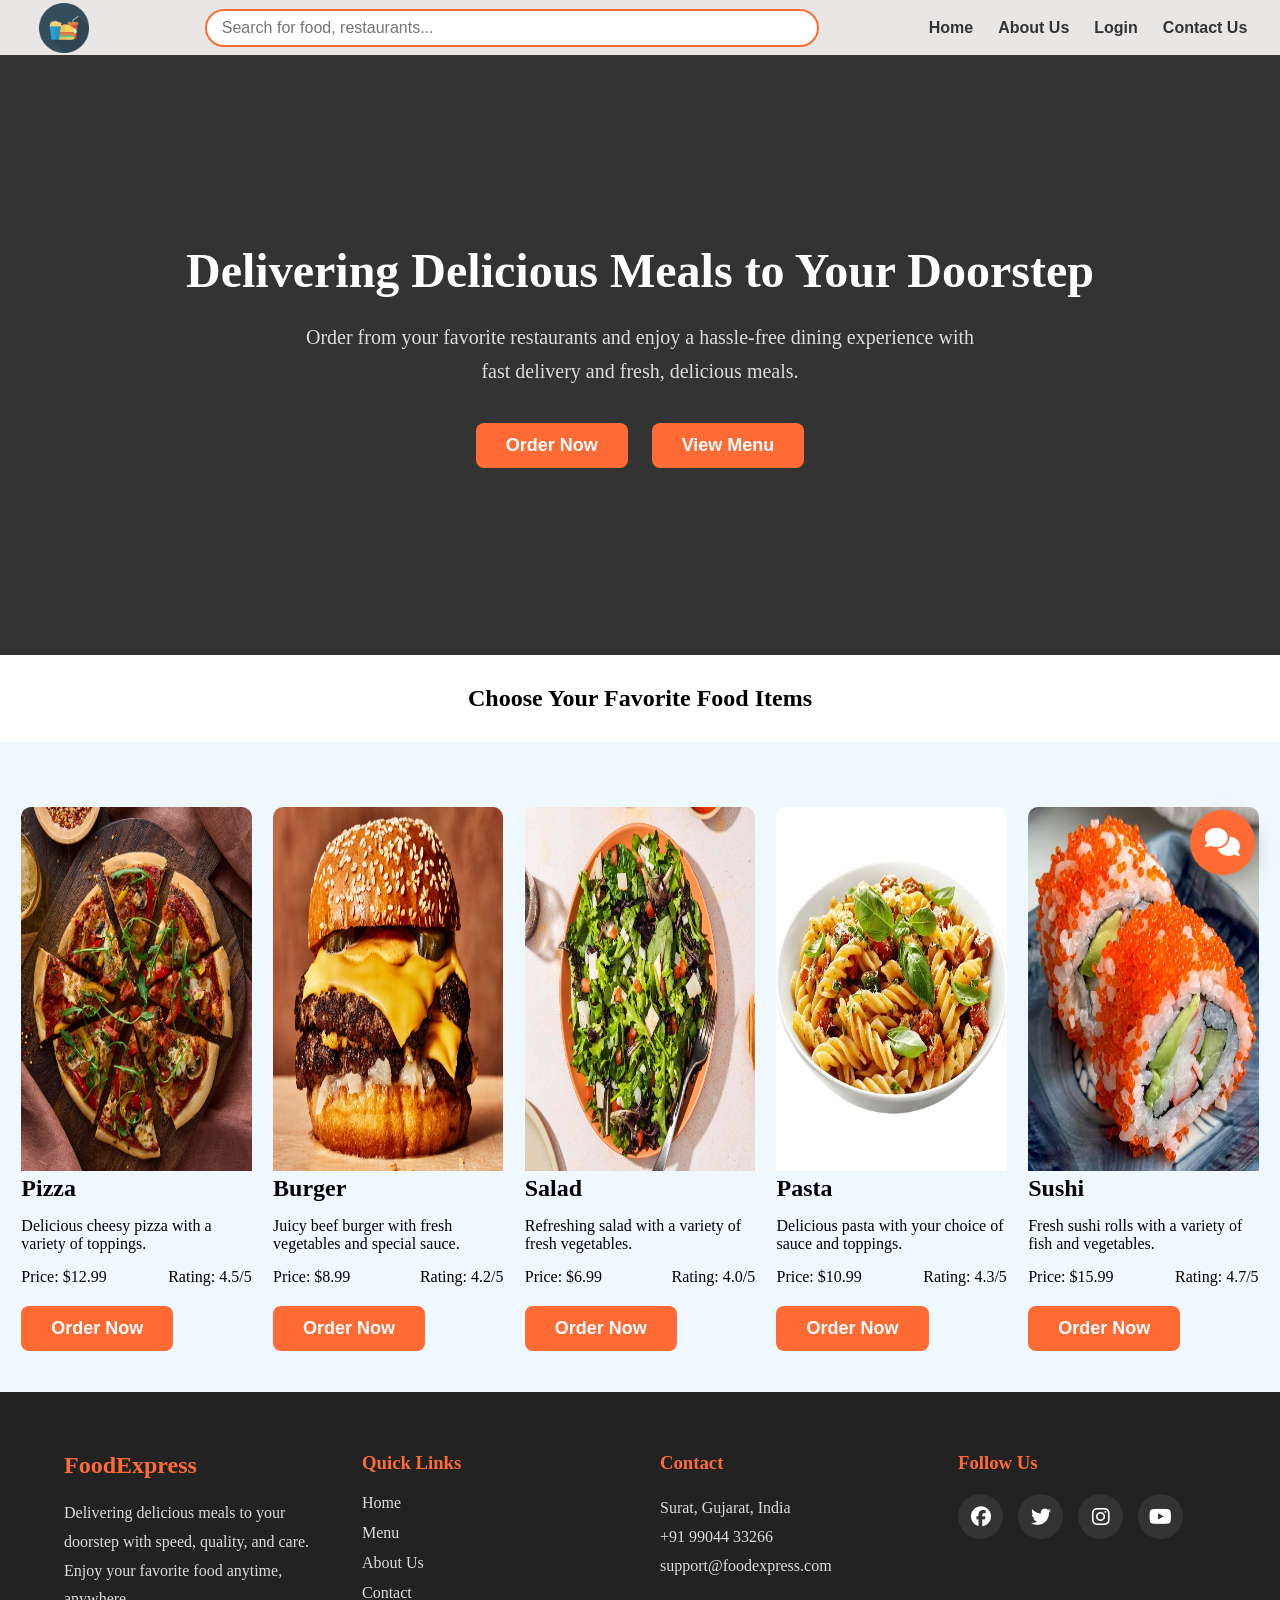
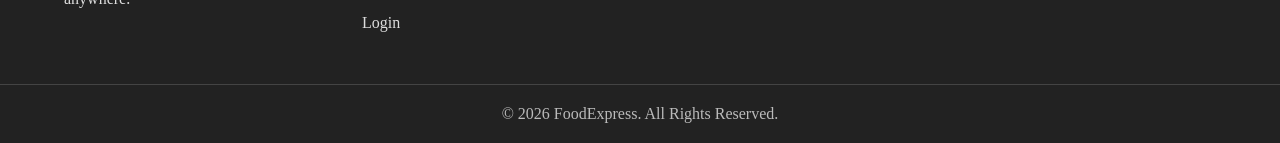
<file: index.html>
<!DOCTYPE html>
<html lang="en">

<head>
    <meta charset="UTF-8">
    <meta name="viewport" content="width=device-width, initial-scale=1.0">
    <title>Online Food delivery Application - Delivering Delicious Meals to Your Doorstep</title>
    <link rel="stylesheet" href="./style.css">
    <link rel="icon" href="./images/favicon.ico">

    <link rel="stylesheet" href="https://cdnjs.cloudflare.com/ajax/libs/font-awesome/6.6.0/css/all.min.css">
</head>

<body>
    <!-- Header Section -->
    <header class="headercnt">
        <div class="logocnt">
            <img src="./images/logo.png" alt="Food Delivery Logo" class="logo">
        </div>
        <div class="searchcnt">
            <input type="search" placeholder="Search for food, restaurants..." class="searchInput">
        </div>
        <ul class="linkcnt" type="none">
            <li class="navLink"><a href="index.html">Home</a></li>
            <li class="navLink"><a href="about.html">About Us</a></li>
            <li class="navLink"><a href="login.html">Login</a></li>
            <li class="navLink"><a href="contact.html">Contact Us</a></li>
        </ul>
    </header>
    <!-- banner section -->
    <div class="bannercnt">
        <p class="bannertext">Delivering Delicious Meals to Your Doorstep</p>

        <p class="bannertext2">
            Order from your favorite restaurants and enjoy a hassle-free dining
            experience with fast delivery and fresh, delicious meals.
        </p>

        <div class="btnGroup">
            <button class="bannerbtn">Order Now</button>
            <button class="bannerbtn">View Menu</button>
        </div>
    </div>
    <!-- products section -->
    <h2 class="menuhead">Choose Your Favorite Food Items</h2>
    <main class="menucnt">
        <div class="card">
            <img src="./images/pizaa1.png" alt="Pizza">
            <h2>Pizza</h2>
            <p class="product-line">Delicious cheesy pizza with a variety of toppings.</p>
            <div class="product-details">
                <span class="price">Price: $12.99</span>
                <span class="rating">Rating: 4.5/5</span>
            </div>
            <button class="orderbtn">Order Now</button>
        </div>
        <div class="card">
            <img src="./images/burger.jpg" alt="Burger">
            <h2>Burger</h2>
            <p class="product-line">Juicy beef burger with fresh vegetables and special sauce.</p>
            <div class="product-details">
                <span class="price">Price: $8.99</span>
                <span class="rating">Rating: 4.2/5</span>
            </div>
            <button class="orderbtn">Order Now</button>
        </div>
        <div class="card">
            <img src="./images/salad.jpg" alt="Salad">
            <h2>Salad</h2>
            <p class="product-line">Refreshing salad with a variety of fresh vegetables.</p>
            <div class="product-details">
                <span class="price">Price: $6.99</span>
                <span class="rating">Rating: 4.0/5</span>
            </div>
            <button class="orderbtn">Order Now</button>
        </div>
        <div class="card">
            <img src="./images/pasta.jpg" alt="Pasta">
            <h2>Pasta</h2>
            <p class="product-line">Delicious pasta with your choice of sauce and toppings.</p>
            <div class="product-details">
                <span class="price">Price: $10.99</span>
                <span class="rating">Rating: 4.3/5</span>
            </div>
            <button class="orderbtn">Order Now</button>
        </div>
        <div class="card">
            <img src="./images/sushi.jpg" alt="Sushi">
            <h2>Sushi</h2>
            <p class="product-line">Fresh sushi rolls with a variety of fish and vegetables.</p>
            <div class="product-details">
                <span class="price">Price: $15.99</span>
                <span class="rating">Rating: 4.7/5</span>
            </div>
            <button class="orderbtn">Order Now</button>
        </div>
    </main>
    <!-- footer section -->
    <footer class="footer">

        <div class="footer-container">

            <div class="footer-box">
                <h2>FoodExpress</h2>
                <p>
                    Delivering delicious meals to your doorstep with speed,
                    quality, and care. Enjoy your favorite food anytime,
                    anywhere.
                </p>
            </div>

            <div class="footer-box">
                <h3>Quick Links</h3>

                <ul>
                    <li><a href="index.html">Home</a></li>
                    <li><a href="menu.html">Menu</a></li>
                    <li><a href="about.html">About Us</a></li>
                    <li><a href="contact.html">Contact</a></li>
                    <li><a href="login.html">Login</a></li>
                </ul>
            </div>

            <div class="footer-box">
                <h3>Contact</h3>

                <p>Surat, Gujarat, India</p>
                <p>+91 99044 33266</p>
                <p>support@foodexpress.com</p>
            </div>

            <div class="footer-box">
                <h3>Follow Us</h3>

                <div class="social-icons">
                    <a href="#"><i class="fab fa-facebook"></i></a>
                    <a href="#"><i class="fab fa-twitter"></i></a>
                    <a href="#"><i class="fab fa-instagram"></i></a>
                    <a href="#"><i class="fab fa-youtube"></i></a>
                </div>
            </div>

        </div>

        <div class="footer-bottom">
            <p>© 2026 FoodExpress. All Rights Reserved.</p>
        </div>

    </footer>
    <!-- Chat Button -->

    <div class="chat_container">
        <button class="chat-btn">
            <i class="fas fa-comments"></i>
        </button>
    </div>

    <div class="popup">
        <p id="close">X</p>
        <form action="" class="loginform">
            <input type="text" placeholder="Enter a user name">
            <input type="password" placeholder="Enter a password">
            <button>Login</button>
        </form>
    </div>

    <script src="./main.js"></script>
</body>

</html>
</file>
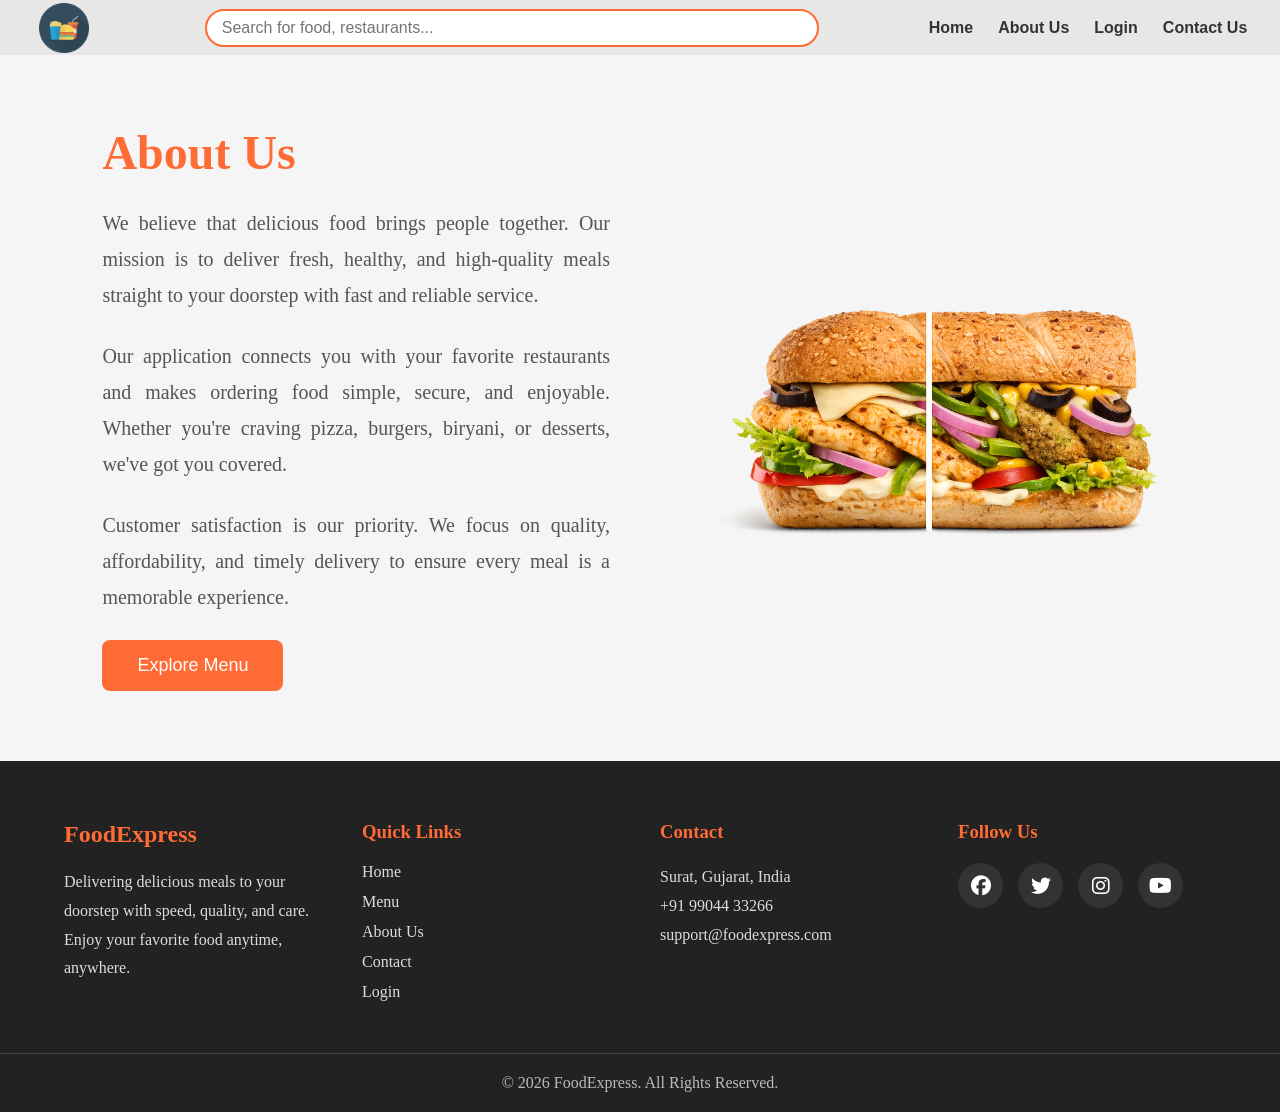
<file: about.html>
<!DOCTYPE html>
<html lang="en">

<head>
    <meta charset="UTF-8">
    <meta name="viewport" content="width=device-width, initial-scale=1.0">
    <title>About Us | Delicious Recipes</title>
    <link rel="stylesheet" href="./style.css">
    <link rel="stylesheet" href="https://cdnjs.cloudflare.com/ajax/libs/font-awesome/6.6.0/css/all.min.css">

</head>

<body>
    <!-- Header Section -->
    <header class="headercnt">
        <div class="logocnt">
            <img src="./images/logo.png" alt="Food Delivery Logo" class="logo">
        </div>
        <div class="searchcnt">
            <input type="search" placeholder="Search for food, restaurants..." class="searchInput">
        </div>
        <ul class="linkcnt" type="none">
            <li class="navLink"><a href="index.html">Home</a></li>
            <li class="navLink"><a href="about.html">About Us</a></li>
            <li class="navLink"><a href="login.html">Login</a></li>
            <li class="navLink"><a href="contact.html">Contact Us</a></li>
        </ul>
    </header>
    <!-- About Section -->
    <section class="about">
        <div class="about-content">
            <h1>About Us</h1>

            <p>
                We believe that delicious food brings people together. Our mission is
                to deliver fresh, healthy, and high-quality meals straight to your
                doorstep with fast and reliable service.
            </p>

            <p>
                Our application connects you with your favorite restaurants and makes
                ordering food simple, secure, and enjoyable. Whether you're craving
                pizza, burgers, biryani, or desserts, we've got you covered.
            </p>

            <p>
                Customer satisfaction is our priority. We focus on quality,
                affordability, and timely delivery to ensure every meal is a memorable
                experience.
            </p>

            <button class="about-btn">Explore Menu</button>
        </div>

        <div class="about-image">
            <img src="./images/about-food.png" alt="Food Image">
        </div>
    </section>
    <!-- footer section -->
    <footer class="footer">

        <div class="footer-container">

            <div class="footer-box">
                <h2>FoodExpress</h2>
                <p>
                    Delivering delicious meals to your doorstep with speed,
                    quality, and care. Enjoy your favorite food anytime,
                    anywhere.
                </p>
            </div>

            <div class="footer-box">
                <h3>Quick Links</h3>

                <ul>
                    <li><a href="index.html">Home</a></li>
                    <li><a href="menu.html">Menu</a></li>
                    <li><a href="about.html">About Us</a></li>
                    <li><a href="contact.html">Contact</a></li>
                    <li><a href="login.html">Login</a></li>
                </ul>
            </div>

            <div class="footer-box">
                <h3>Contact</h3>

                <p>Surat, Gujarat, India</p>
                <p>+91 99044 33266</p>
                <p>support@foodexpress.com</p>
            </div>

            <div class="footer-box">
                <h3>Follow Us</h3>

                <div class="social-icons">
                    <a href="#"><i class="fab fa-facebook"></i></a>
                    <a href="#"><i class="fab fa-twitter"></i></a>
                    <a href="#"><i class="fab fa-instagram"></i></a>
                    <a href="#"><i class="fab fa-youtube"></i></a>
                </div>
            </div>

        </div>

        <div class="footer-bottom">
            <p>© 2026 FoodExpress. All Rights Reserved.</p>
        </div>

    </footer>
</body>

</html>
</file>
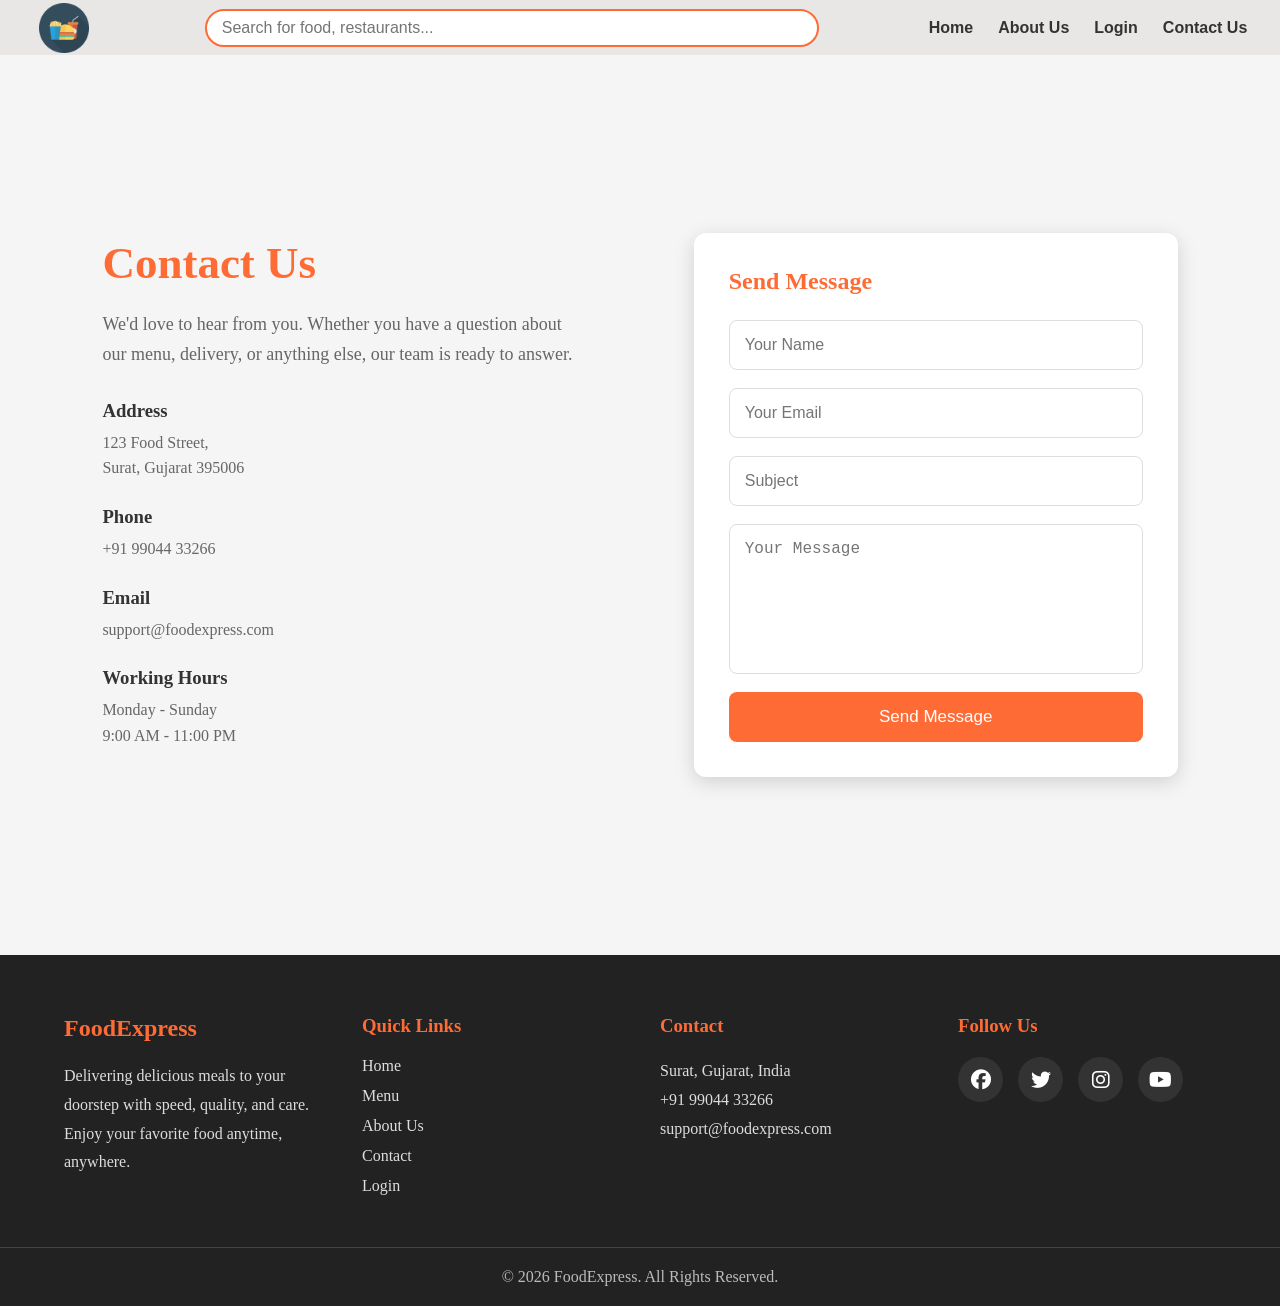
<file: contact.html>
<!DOCTYPE html>
<html lang="en">

<head>
    <meta charset="UTF-8">
    <meta name="viewport" content="width=device-width, initial-scale=1.0">
    <title>Contact Us | Delicious Recipes</title>
    <link rel="stylesheet" href="./style.css">
    <link rel="stylesheet" href="https://cdnjs.cloudflare.com/ajax/libs/font-awesome/6.6.0/css/all.min.css">
</head>

<body>
    <!-- Header Section -->
    <header class="headercnt">
        <div class="logocnt">
            <img src="./images/logo.png" alt="Food Delivery Logo" class="logo">
        </div>
        <div class="searchcnt">
            <input type="search" placeholder="Search for food, restaurants..." class="searchInput">
        </div>
        <ul class="linkcnt" type="none">
            <li class="navLink"><a href="index.html">Home</a></li>
            <li class="navLink"><a href="about.html">About Us</a></li>
            <li class="navLink"><a href="login.html">Login</a></li>
            <li class="navLink"><a href="contact.html">Contact Us</a></li>
        </ul>
    </header>
    <!-- Contact Section -->
    <section class="contact">

        <div class="contact-info">

            <h1>Contact Us</h1>

            <p class="contact-text">
                We'd love to hear from you. Whether you have a question about
                our menu, delivery, or anything else, our team is ready to answer.
            </p>

            <div class="info-box">
                <h3> Address</h3>
                <p>123 Food Street,<br>
                    Surat, Gujarat 395006</p>
            </div>

            <div class="info-box">
                <h3>Phone</h3>
                <p>+91 99044 33266</p>
            </div>

            <div class="info-box">
                <h3>Email</h3>
                <p>support@foodexpress.com</p>
            </div>

            <div class="info-box">
                <h3> Working Hours</h3>
                <p>Monday - Sunday<br>
                    9:00 AM - 11:00 PM</p>
            </div>

        </div>

        <div class="contact-form">

            <h2>Send Message</h2>

            <form>

                <input type="text" placeholder="Your Name">

                <input type="email" placeholder="Your Email">

                <input type="text" placeholder="Subject">

                <textarea placeholder="Your Message"></textarea>

                <button>Send Message</button>

            </form>

        </div>

    </section>
    <!-- footer section -->
    <footer class="footer">

        <div class="footer-container">

            <div class="footer-box">
                <h2>FoodExpress</h2>
                <p>
                    Delivering delicious meals to your doorstep with speed,
                    quality, and care. Enjoy your favorite food anytime,
                    anywhere.
                </p>
            </div>

            <div class="footer-box">
                <h3>Quick Links</h3>

                <ul>
                    <li><a href="index.html">Home</a></li>
                    <li><a href="menu.html">Menu</a></li>
                    <li><a href="about.html">About Us</a></li>
                    <li><a href="contact.html">Contact</a></li>
                    <li><a href="login.html">Login</a></li>
                </ul>
            </div>

            <div class="footer-box">
                <h3>Contact</h3>

                <p>Surat, Gujarat, India</p>
                <p>+91 99044 33266</p>
                <p>support@foodexpress.com</p>
            </div>

            <div class="footer-box">
                <h3>Follow Us</h3>

                <div class="social-icons">
                    <a href="#"><i class="fab fa-facebook"></i></a>
                    <a href="#"><i class="fab fa-twitter"></i></a>
                    <a href="#"><i class="fab fa-instagram"></i></a>
                    <a href="#"><i class="fab fa-youtube"></i></a>
                </div>
            </div>

        </div>

        <div class="footer-bottom">
            <p>© 2026 FoodExpress. All Rights Reserved.</p>
        </div>

    </footer>
</body>

</html>
</file>
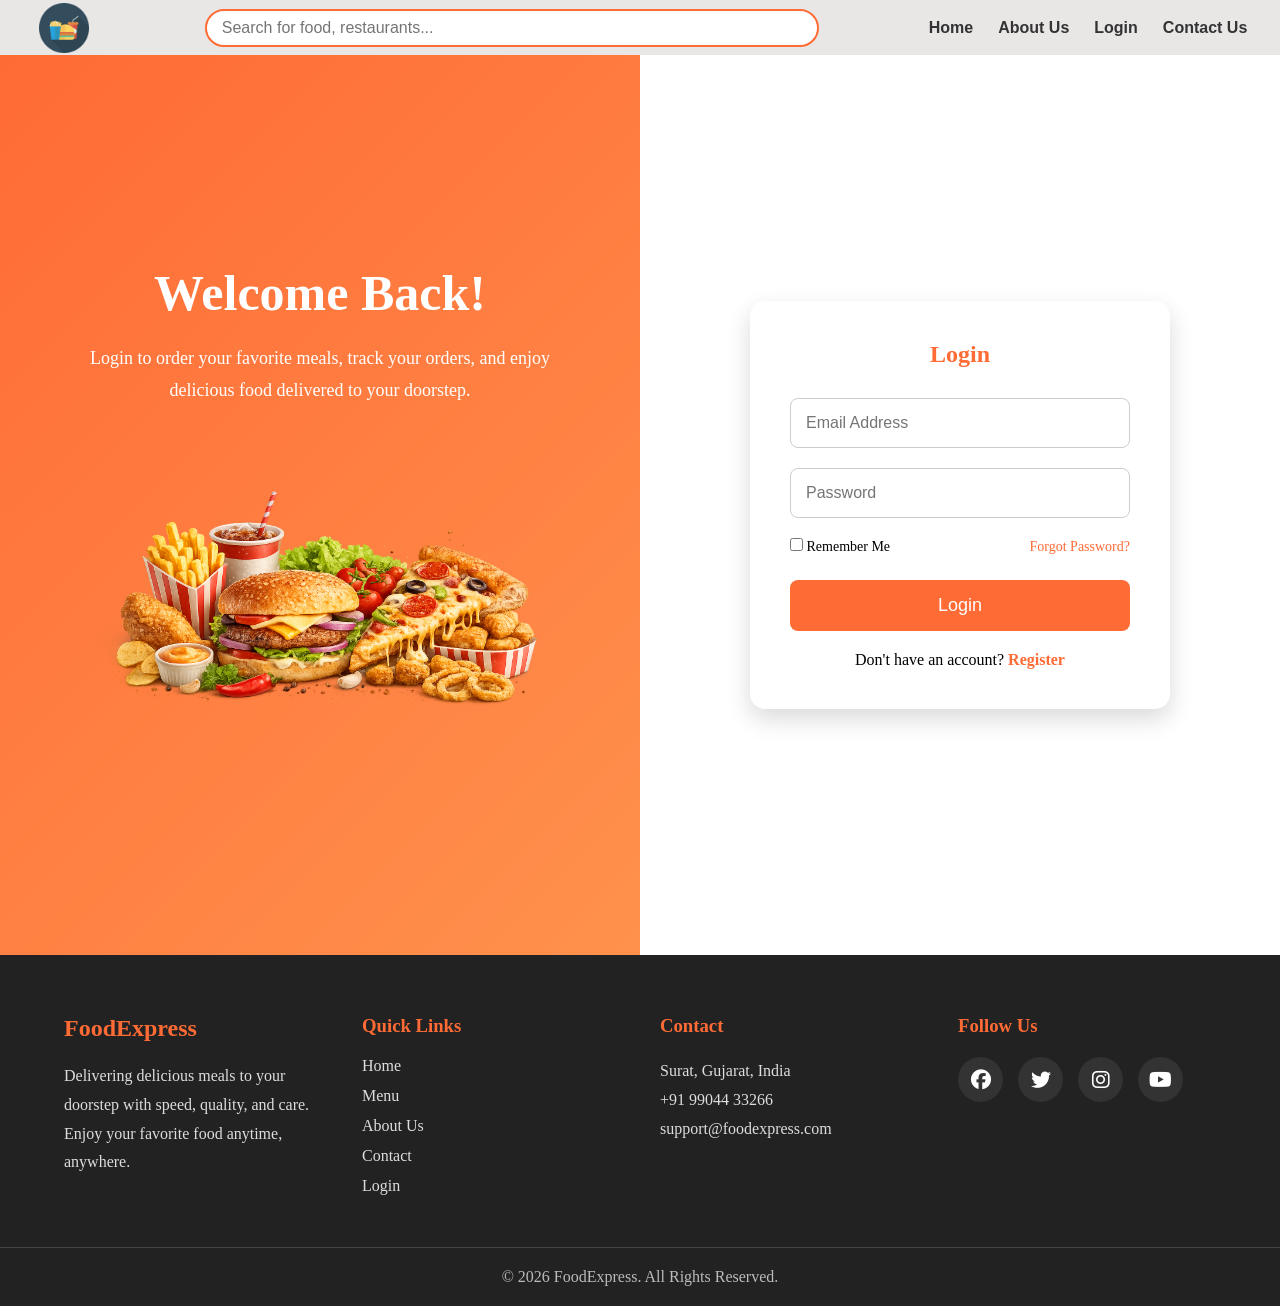
<file: login.html>
<!DOCTYPE html>
<html lang="en">

<head>
    <meta charset="UTF-8">
    <meta name="viewport" content="width=device-width, initial-scale=1.0">
    <title>Login | Delicious Recipes</title>
    <link rel="stylesheet" href="./style.css">
    <link rel="stylesheet" href="https://cdnjs.cloudflare.com/ajax/libs/font-awesome/6.6.0/css/all.min.css">
</head>

<body>
    <!-- Header Section -->
    <header class="headercnt">
        <div class="logocnt">
            <img src="./images/logo.png" alt="Food Delivery Logo" class="logo">
        </div>
        <div class="searchcnt">
            <input type="search" placeholder="Search for food, restaurants..." class="searchInput">
        </div>
        <ul class="linkcnt" type="none">
            <li class="navLink">
                <a href="index.html">Home</a>
            </li>
            <li class="navLink">
                <a href="about.html">About Us</a>
            </li>
            <li class="navLink">
                <a href="login.html">Login</a>
            </li>
            <li class="navLink">
                <a href="contact.html">Contact Us</a>
            </li>
        </ul>
    </header>
    <!-- Login Section -->
    <div class="login-container">

        <div class="login-left">
            <h1>Welcome Back!</h1>

            <p>
                Login to order your favorite meals, track your orders,
                and enjoy delicious food delivered to your doorstep.
            </p>

            <img src="./images/login-food.png" alt="Food">
        </div>

        <div class="login-right">

            <form class="login-form">

                <h2>Login</h2>

                <input type="email" placeholder="Email Address" required>

                <input type="password" placeholder="Password" required>

                <div class="remember">
                    <label>
                        <input type="checkbox">
                        Remember Me
                    </label>

                    <a href="#">Forgot Password?</a>
                </div>

                <button type="submit">Login</button>

                <p class="signup">
                    Don't have an account?
                    <a href="#">Register</a>
                </p>

            </form>

        </div>

    </div>
    <!-- footer section -->
    <footer class="footer">

        <div class="footer-container">

            <div class="footer-box">
                <h2>FoodExpress</h2>
                <p>
                    Delivering delicious meals to your doorstep with speed,
                    quality, and care. Enjoy your favorite food anytime,
                    anywhere.
                </p>
            </div>

            <div class="footer-box">
                <h3>Quick Links</h3>

                <ul>
                    <li><a href="index.html">Home</a></li>
                    <li><a href="menu.html">Menu</a></li>
                    <li><a href="about.html">About Us</a></li>
                    <li><a href="contact.html">Contact</a></li>
                    <li><a href="login.html">Login</a></li>
                </ul>
            </div>

            <div class="footer-box">
                <h3>Contact</h3>

                <p>Surat, Gujarat, India</p>
                <p>+91 99044 33266</p>
                <p>support@foodexpress.com</p>
            </div>

            <div class="footer-box">
                <h3>Follow Us</h3>

                <div class="social-icons">
                    <a href="#"><i class="fab fa-facebook"></i></a>
                    <a href="#"><i class="fab fa-twitter"></i></a>
                    <a href="#"><i class="fab fa-instagram"></i></a>
                    <a href="#"><i class="fab fa-youtube"></i></a>
                </div>
            </div>

        </div>

        <div class="footer-bottom">
            <p>© 2026 FoodExpress. All Rights Reserved.</p>
        </div>

    </footer>
</body>

</html>
</file>
<file: style.css>
* {
    margin: 0;
    padding: 0;
    box-sizing: border-box;
}

.headercnt {
    height: 55px;
    width: 100%;
    background-color: rgb(233, 230, 230);
    display: flex;
}

.logocnt {
    height: 55px;
    width: 10%;
    display: flex;
    justify-content: center;
    align-items: center;
}

.logo {
    width: 50px;
    height: 50px;
}

.searchcnt {
    height: 55px;
    width: 60%;

    display: flex;
    justify-content: center;
    align-items: center;
}

.searchInput {
    width: 80%;
    height: 38px;
    padding: 0 15px;
    font-size: 16px;
    border: 2px solid #ff6b35;
    border-radius: 20px;
}

.linkcnt {
    height: 55px;
    width: 30%;

    display: flex;
    justify-content: center;
    align-items: center;
    list-style: none;
    gap: 25px;
}

.navLink a {
    text-decoration: none;
    color: #333;
    font-size: 16px;
    font-weight: 600;
    font-family: Arial, sans-serif;
    transition: color 0.3s ease;
}

.linkcnt li a:hover {
    color: #ff6b35;
}

.bannercnt {
    width: 100%;
    height: 600px;
    background-color: #333;

    display: flex;
    flex-direction: column;
    justify-content: center;
    align-items: center;

    text-align: center;
    color: white;
    padding: 20px;
}


.bannertext {
    font-size: 48px;
    font-weight: bold;
    margin-bottom: 20px;
    line-height: 1.2;
}

.bannertext2 {
    font-size: 20px;
    width: 60%;
    max-width: 700px;
    line-height: 1.7;
    color: #ddd;
    margin-bottom: 35px;
}

.bannerbtn {
    padding: 12px 30px;
    margin: 0 10px;
    font-size: 18px;
    font-weight: 600;
    border: none;
    border-radius: 8px;
    cursor: pointer;
    background-color: #ff6b35;
    color: white;
    transition: 0.3s;
}

.bannerbtn:hover {
    background-color: #e85a2a;
}


.about {
    width: 100%;
    background: #f5f5f5;

    display: flex;
    justify-content: space-between;
    align-items: center;

    padding: 70px 8%;
    gap: 60px;
}

.about-content {
    flex: 1;
}

.about-content h1 {
    font-size: 48px;
    color: #ff6b35;
    margin-bottom: 25px;
}

.about-content p {
    font-size: 20px;
    color: #555;
    line-height: 1.8;
    margin-bottom: 25px;
    text-align: justify;
}

.about-btn {
    padding: 15px 35px;
    background: #ff6b35;
    color: #fff;
    border: none;
    border-radius: 8px;
    font-size: 18px;
    cursor: pointer;
    transition: .3s;
}

.about-btn:hover {
    background: #e85a2a;
}

.about-image {
    flex: 1;
    display: flex;
    justify-content: center;
}

.about-image img {
    width: 100%;
    max-width: 600px;
    border-radius: 20px;
}


.contact {
    width: 100%;
    min-height: 100vh;
    background: #f5f5f5;

    display: flex;
    justify-content: space-between;
    align-items: center;

    padding: 70px 8%;
    gap: 60px;
}

.contact-info {
    width: 45%;
}

.contact-info h1 {
    font-size: 45px;
    color: #ff6b35;
    margin-bottom: 20px;
}

.contact-text {
    font-size: 18px;
    color: #666;
    line-height: 1.7;
    margin-bottom: 30px;
}

.info-box {
    margin-bottom: 25px;
}

.info-box h3 {
    color: #333;
    margin-bottom: 8px;
}

.info-box p {
    color: #666;
    line-height: 1.6;
}

.contact-form {
    width: 45%;
    background: #fff;
    padding: 35px;
    border-radius: 12px;
    box-shadow: 0 5px 20px rgba(0, 0, 0, .15);
}

.contact-form h2 {
    color: #ff6b35;
    margin-bottom: 25px;
}

.contact-form form {
    display: flex;
    flex-direction: column;
    gap: 18px;
}

.contact-form input,
.contact-form textarea {
    padding: 15px;
    border: 1px solid #ddd;
    border-radius: 8px;
    outline: none;
    font-size: 16px;
}

.contact-form textarea {
    height: 150px;
    resize: none;
}

.contact-form input:focus,
.contact-form textarea:focus {
    border-color: #ff6b35;
}

.contact-form button {
    padding: 15px;
    background: #ff6b35;
    color: white;
    border: none;
    border-radius: 8px;
    font-size: 17px;
    cursor: pointer;
    transition: .3s;
}

.contact-form button:hover {
    background: #e85a2a;
}



.login-container {
    width: 100%;
    min-height: 100vh;
    display: flex;
}

.login-left {
    width: 50%;
    background: linear-gradient(135deg, #ff6b35, #ff914d);
    color: white;

    display: flex;
    flex-direction: column;
    justify-content: center;
    align-items: center;

    padding: 50px;
}

.login-left h1 {
    font-size: 50px;
    margin-bottom: 20px;
}

.login-left p {
    font-size: 18px;
    line-height: 1.8;
    text-align: center;
    max-width: 500px;
}

.login-left img {
    width: 450px;
    margin-top: 40px;
}

.login-right {
    width: 50%;
    display: flex;
    justify-content: center;
    align-items: center;
}

.login-form {
    width: 420px;
    background: white;
    padding: 40px;
    border-radius: 15px;
    box-shadow: 0 10px 25px rgba(0, 0, 0, .15);
}

.login-form h2 {
    text-align: center;
    margin-bottom: 30px;
    color: #ff6b35;
}

.login-form input[type=email],
.login-form input[type=password] {

    width: 100%;
    padding: 15px;
    margin-bottom: 20px;

    border: 1px solid #ccc;
    border-radius: 8px;
    outline: none;
    font-size: 16px;
}

.login-form input:focus {
    border-color: #ff6b35;
}

.remember {
    display: flex;
    justify-content: space-between;
    align-items: center;
    margin-bottom: 25px;
    font-size: 14px;
}

.remember a {
    text-decoration: none;
    color: #ff6b35;
}

.login-form button {
    width: 100%;
    padding: 15px;
    background: #ff6b35;
    color: white;
    border: none;
    border-radius: 8px;
    cursor: pointer;
    font-size: 18px;
    transition: .3s;
}

.login-form button:hover {
    background: #e85a2a;
}

.signup {
    text-align: center;
    margin-top: 20px;
}

.signup a {
    color: #ff6b35;
    text-decoration: none;
    font-weight: bold;
}


.footer {
    background: #222;
    color: #fff;
    padding-top: 60px;
}

.footer-container {
    width: 90%;
    margin: auto;

    display: flex;
    justify-content: space-between;
    flex-wrap: wrap;
    gap: 40px;
}

.footer-box {
    flex: 1;
    min-width: 220px;
}

.footer-box h2,
.footer-box h3 {
    margin-bottom: 20px;
    color: #ff6b35;
}

.footer-box p {
    line-height: 1.8;
    color: #ddd;
}

.footer-box ul {
    list-style: none;
}

.footer-box ul li {
    margin-bottom: 12px;
}

.footer-box ul li a {
    color: #ddd;
    text-decoration: none;
    transition: .3s;
}

.footer-box ul li a:hover {
    color: #ff6b35;
    padding-left: 8px;
}

.social-icons {
    display: flex;
    gap: 15px;
    margin-top: 15px;
}

.social-icons a {
    width: 45px;
    height: 45px;
    background: #333;
    border-radius: 50%;

    display: flex;
    justify-content: center;
    align-items: center;

    color: white;
    font-size: 20px;
    text-decoration: none;
    transition: .3s;
}

.social-icons a:hover {
    background: #ff6b35;
    transform: translateY(-5px);
}

.footer-bottom {
    margin-top: 40px;
    border-top: 1px solid #444;
    text-align: center;
    padding: 20px 0;
    color: #bbb;
}

.menuhead {
    display: flex;
    justify-content: center;
    margin: 30px 0px;
}

.menucnt {
    height: 650px;
    width: 100%;
    display: flex;
    justify-content: space-evenly;
    align-items: center;
    background-color: aliceblue;
}

.card {
    height: 80%;
    width: 18%;
    border-radius: 10px;
}

.card img {
    width: 100%;
    height: 70%;
    border-radius: 10px 10px 0 0;
}

.orderbtn {
    background-color: #ff6b35;
    color: #fff;
    padding: 12px 30px;
    border-radius: 8px;
    font-size: 18px;
    font-weight: 600;
    border: none;
    transition: 0.3s;
    cursor: pointer;
    margin: 10px 0px;
}

.product-details {
    display: flex;
    justify-content: space-between;
    margin: 10px 0px;
}

.product-line {
    margin: 15px 0px;
}

.chat_container {
    position: fixed;
    bottom: 25px;
    right: 25px;
    z-index: 999;
}

.chat-btn {
    width: 65px;
    height: 65px;
    border-radius: 50%;
    border: none;
    background: #ff6b35;
    color: #fff;
    font-size: 28px;
    cursor: pointer;
    box-shadow: 0 8px 20px rgba(0, 0, 0, .25);
    transition: .3s;
}

.chat-btn:hover {
    transform: scale(1.1);
    background: #e85a2a;
}

.popup {
    height: 200px;
    width: 300px;
    background-color: #e85a2a;
    position: fixed;
    top: 50%;
    left: 50%;
    transform: translate(-50%, -50%);
    padding: 10px;
    display: none;
    z-index: 500;
}

.popup p {
    text-align: end;
    cursor: pointer;
}

.loginform {
    width: 100%;
    margin-top: 20px;
}

.loginform input {
    width: 100%;
    height: 30px;
    margin-bottom: 10px;
    padding-left: 10px;
}

.loginform button {
    width: 100%;
    height: 30px;
}
</file>
